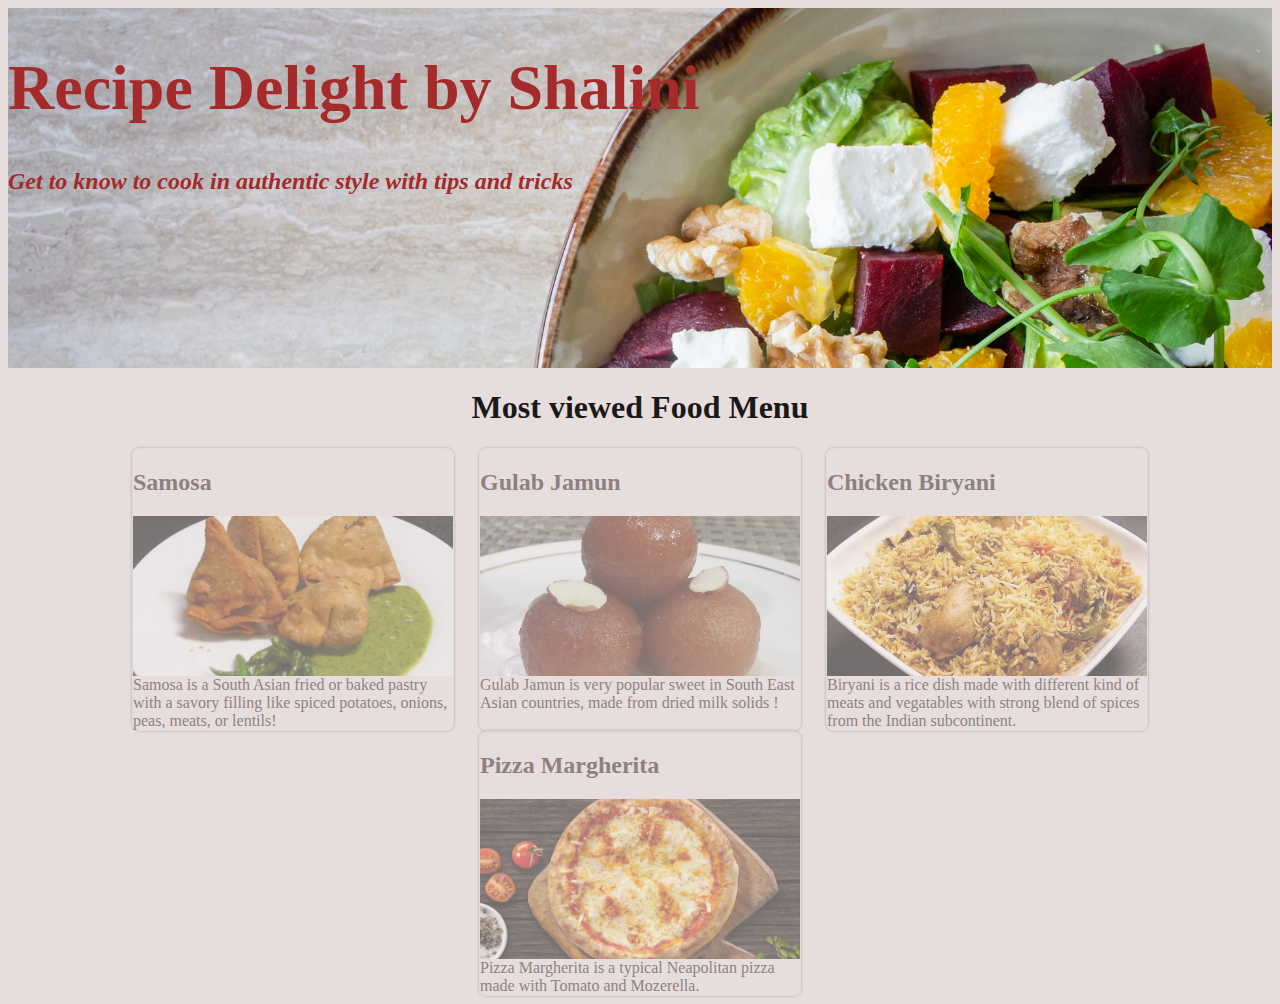
<file: index.html>
<head><link rel="preconnect" href="https://fonts.gstatic.com">
    <link href="https://fonts.googleapis.com/css2?family=Roboto&family=Tangerine" rel="stylesheet"> 
    <link rel="stylesheet" href="style.css">
</head>
    <body>
        <div class="top_image">            
            <div class="top_wrapper">
              <h1>Recipe Delight by Shalini</h1>    
                <h2><i>Get to know to cook in authentic style with tips and tricks</i></h2>
            </div>
          </div>
      <div class="header-container">
        <h1>Most viewed Food Menu</h1>
      </div>
      <div class="card-container">
        <div class="card">
          <div class="card-header">
            <h2>Samosa</h2>
          </div>
          <a href="./samosa.html">
          <div class="card-image">
            <img src="./img/samosa.jpg" alt="Samosa" />
          </div>
          </a>
          <div class="card-description">Samosa is a South Asian fried or baked pastry with a savory filling like spiced potatoes, onions, peas, meats, or lentils!</div>
        </div>
        <div class="card">
          <div class="card-header">
            <h2>Gulab Jamun</h2>
          </div>
          <a href="./gulab_jamun.html">
          <div class="card-image">
            <img src="./img/gulaab_jamun.jpg" alt="Gulab Jamun" />
          </div>
          </a>
          <div class="card-description">Gulab Jamun is very popular sweet in South East Asian countries, made from dried milk solids !</div>
        </div>
        <div class="card">
          <div class="card-header">
            <h2>Chicken Biryani</h2>
          </div>
          <a href="./chicken_biryani.html">
          <div class="card-image">
            <img src="./img/chicken_biryani.jpg" alt="Biryani" />
          </div>
        </a>
          <div class="card-description">Biryani is a rice dish made with different kind of meats and vegatables with strong blend of spices from the Indian subcontinent.</div>
        </div>
        
        <div class="card">
          <div class="card-header">
            <h2>Pizza Margherita</h2>
          </div>
          <a href="./pizza_margherita.html">
          <div class="card-image">
             <img src="./img/pizza.jpg" alt="Pizza" /> 
          </div>
          </a>
          <div class="card-description">Pizza Margherita is a typical Neapolitan pizza made with Tomato and Mozerella.</div>
        
          
        </div> 
      </div>
    </body>
</file>
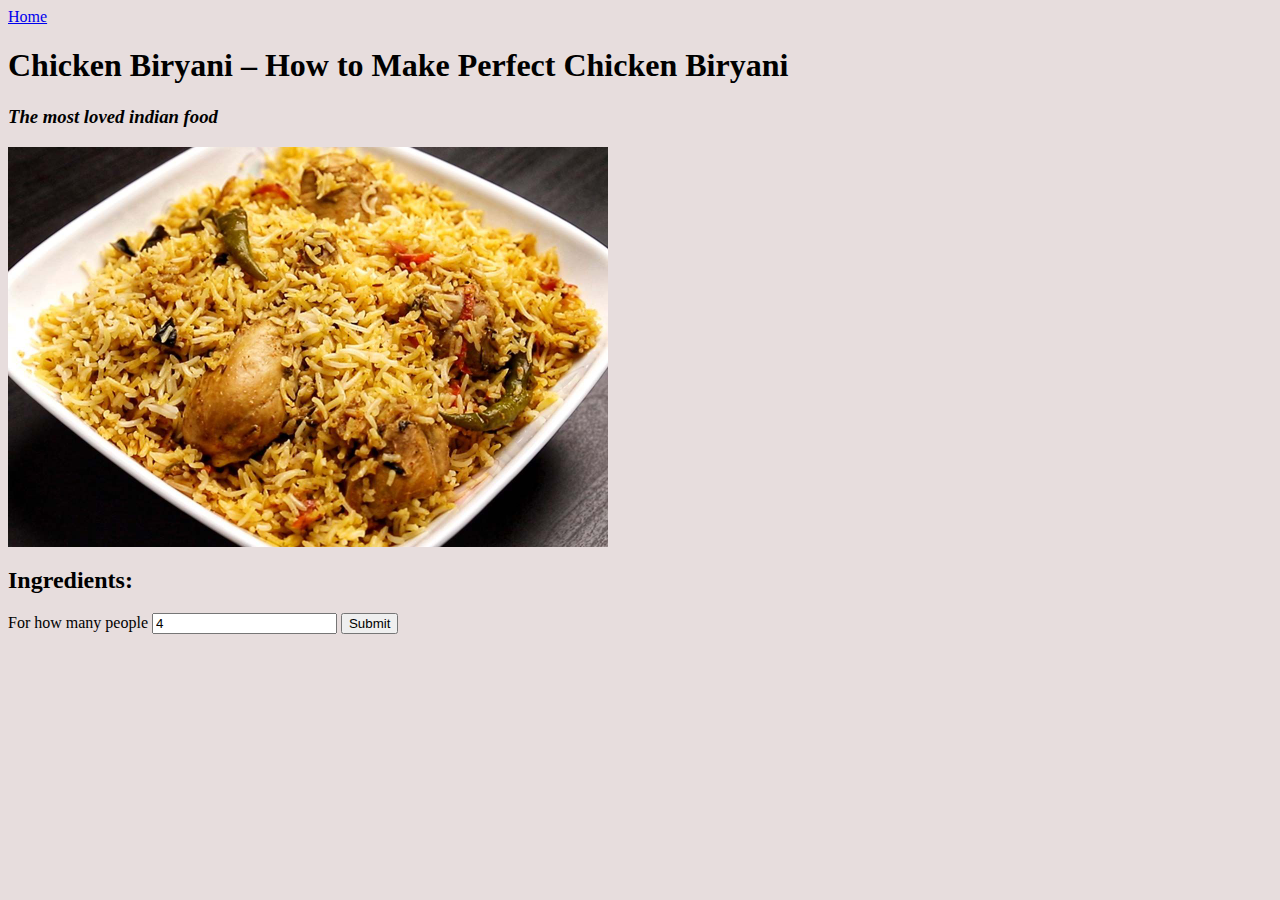
<file: chicken_biryani.html>
<head><link rel="preconnect" href="https://fonts.gstatic.com">
    <link href="https://fonts.googleapis.com/css2?family=Roboto&family=Tangerine" rel="stylesheet"> 
    <style>
        body {
            background-color: rgb(231, 221, 221);
        }
        
    </style>
</head>
    <body>
        <a href="./index.html"> Home</a>
        <h1> Chicken Biryani – How to Make Perfect Chicken Biryani <h1>
        <h3> <i> The most loved indian food  
        </i></h3>
        <img src="./img/chicken_biryani.jpg" align="center" height="400">
        <h2> Ingredients: </h2>
            <label>For how many people</label>
            <input type="text" id ="numberOfPeople" value="4" >
            <input type="submit" name="Enter" onclick="getIngredientsforCurry()">
        </body>
    </head>
</html>
</file>
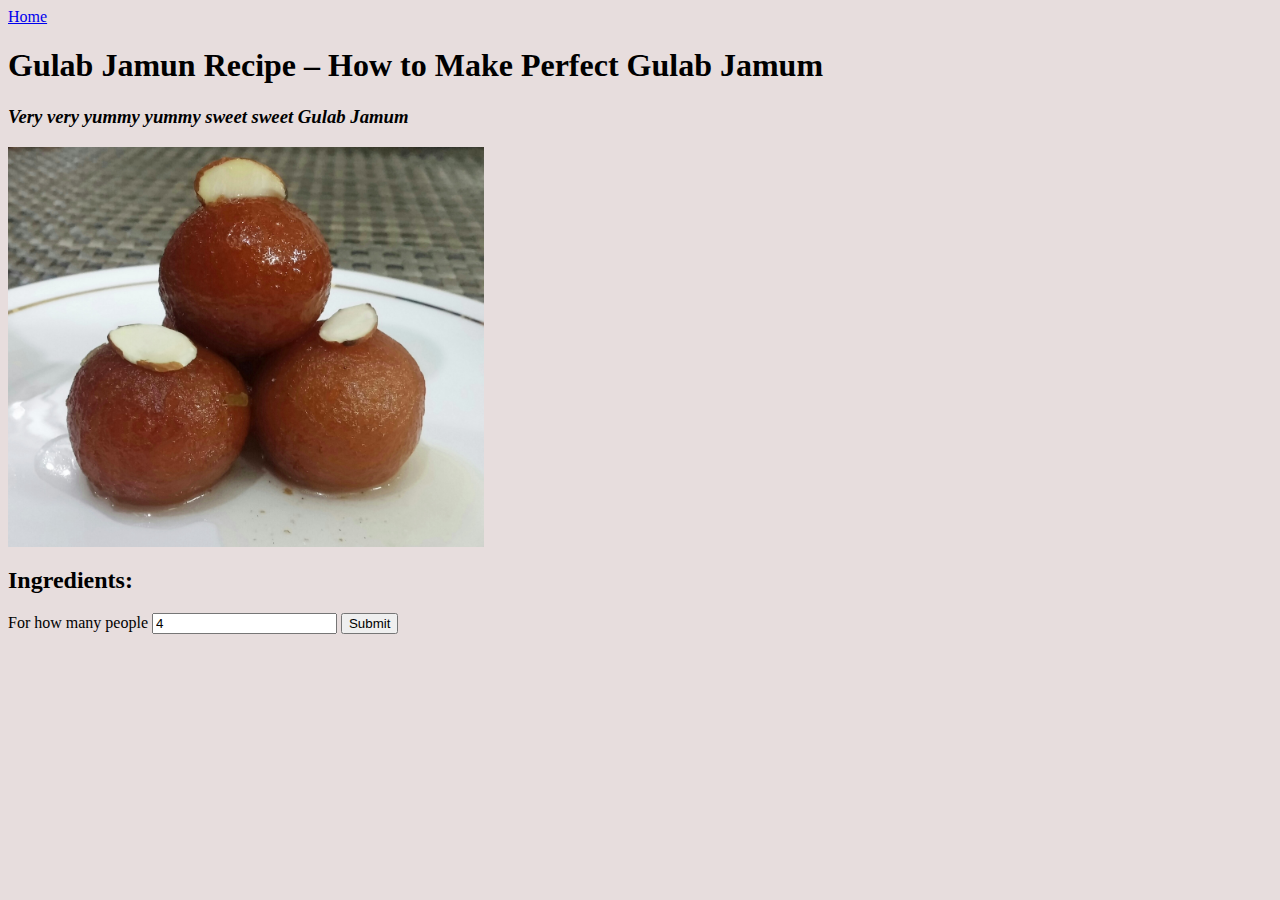
<file: gulab_jamun.html>
<head><link rel="preconnect" href="https://fonts.gstatic.com">
    <link href="https://fonts.googleapis.com/css2?family=Roboto&family=Tangerine" rel="stylesheet"> 
    <style>
        body {
            background-color: rgb(231, 221, 221);
        }
        
    </style>
</head>
    <body>
        <a href="./index.html"> Home</a>
        <h1> Gulab Jamun Recipe – How to Make Perfect Gulab Jamum <h1>
        <h3> <i> Very very yummy yummy sweet sweet Gulab Jamum
        </i></h3>
        <img src="./img/gulaab_jamun.jpg" align="center" height="400">
        <h2> Ingredients: </h2>
            <label>For how many people</label>
            <input type="text" id ="numberOfPeople" value="4" >
            <input type="submit" name="Enter" onclick="getIngredientsforCurry()">
        </body>

    </head>
</html>
</file>
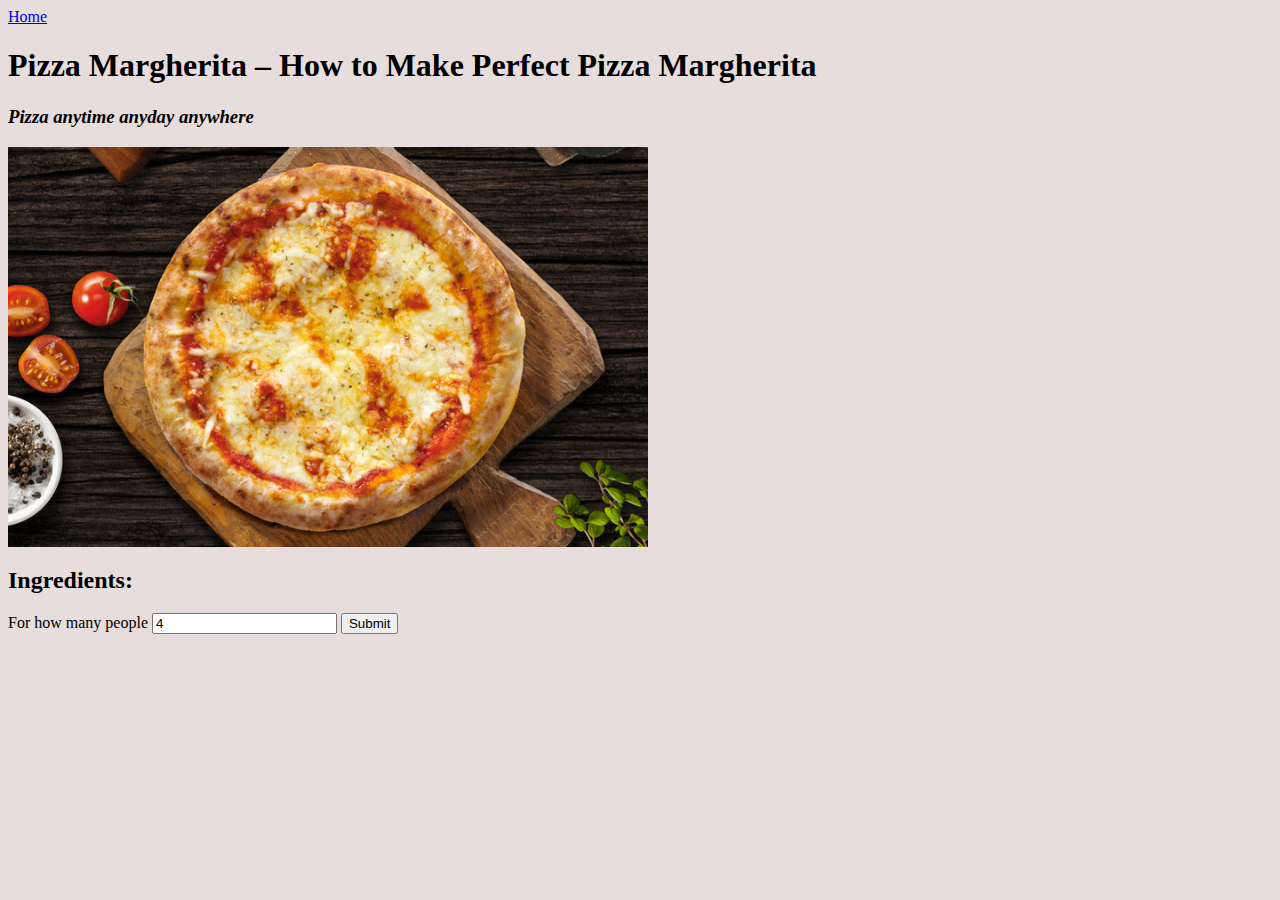
<file: pizza_margherita.html>
<head><link rel="preconnect" href="https://fonts.gstatic.com">
    <link href="https://fonts.googleapis.com/css2?family=Roboto&family=Tangerine" rel="stylesheet"> 
    <style>
        body {
            background-color: rgb(231, 221, 221);
        }
        
    </style>
    
</head>
    <body>
        <a href="./index.html"> Home</a>
        <h1> Pizza Margherita – How to Make Perfect Pizza Margherita <h1>
        <h3> <i> Pizza anytime anyday anywhere 
        </i></h3>
        <img src="./img/pizza.jpg" align="center" height="400">
        <h2> Ingredients: </h2>
            <label>For how many people</label>
            <input type="text" id ="numberOfPeople" value="4" >
            <input type="submit" name="Enter" onclick="getIngredientsforCurry()">
        </body>
    </head>
</html>
</file>
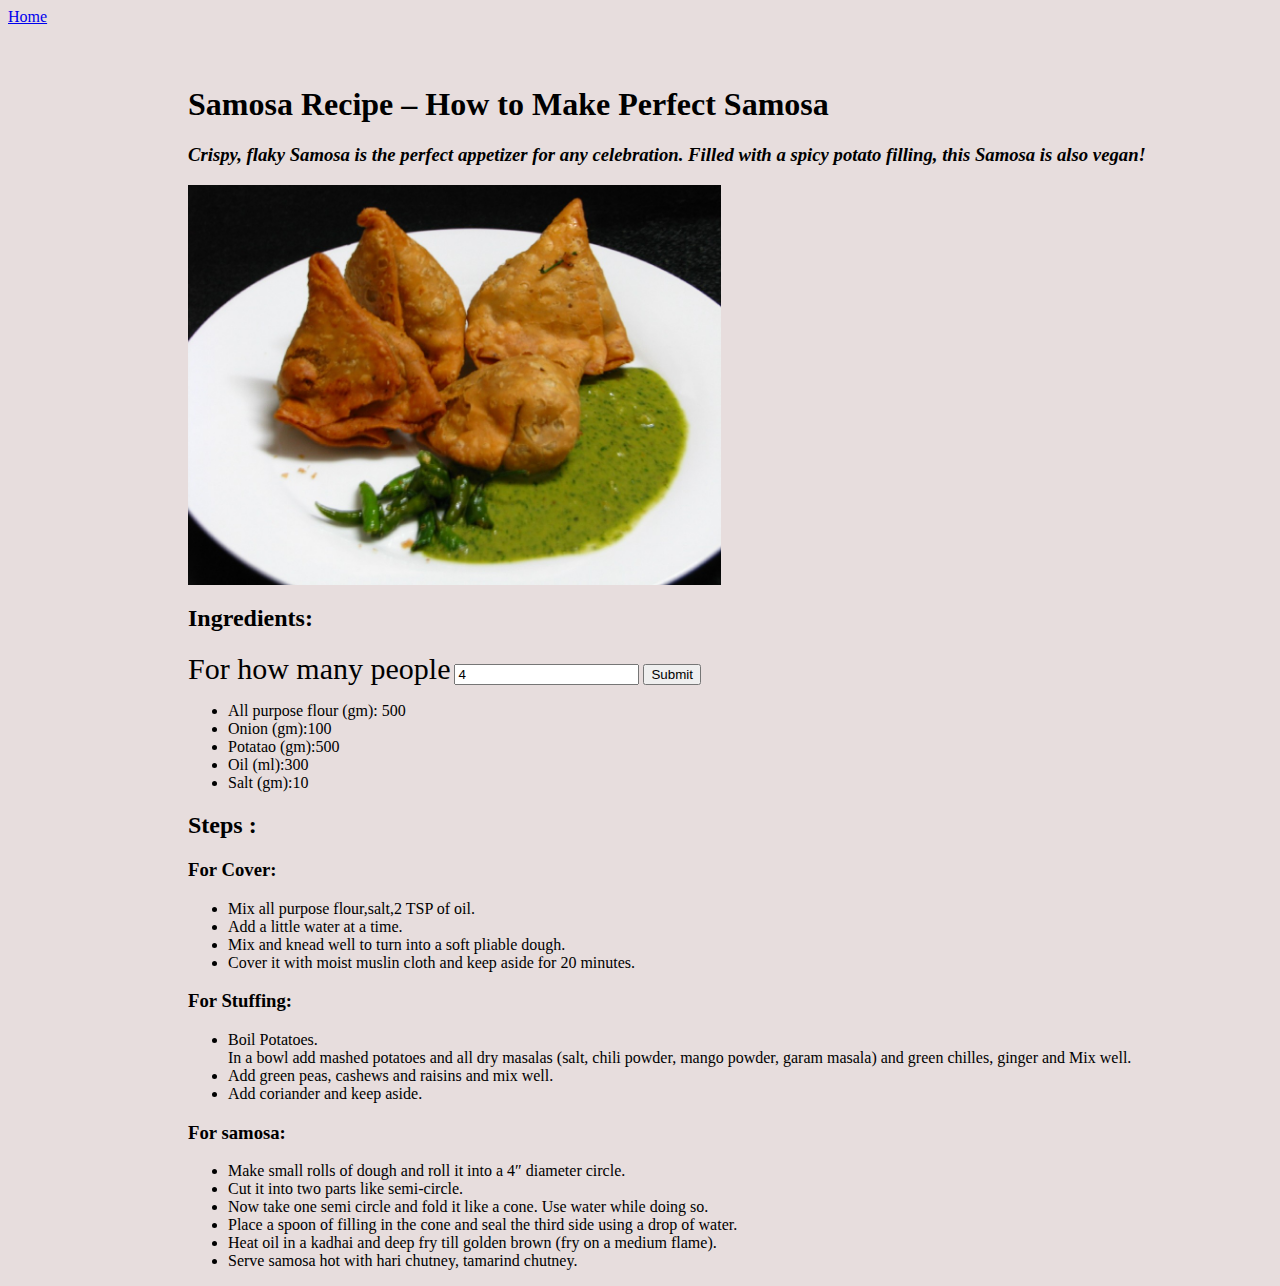
<file: samosa.html>
<head><link rel="preconnect" href="https://fonts.gstatic.com">
    <link href="https://fonts.googleapis.com/css2?family=Roboto&family=Tangerine" rel="stylesheet"> 
    <style>
        body {
            background-color: rgb(231, 221, 221);
        }
        .group {
            margin-left: 180px;
            margin-top: 60px;
        }
        .group label {
            font-size: 30px;
        }
    </style>
</head>
    <body>
        <a href="./index.html"> Home</a>
        <div class="group">
        <h1> Samosa Recipe – How to Make Perfect Samosa <h1>
        <h3> <i>Crispy, flaky Samosa is the perfect appetizer for any celebration. 
            Filled with a spicy potato filling, this Samosa is also vegan!
        </i></h3>
        <img src="./img/samosa.jpg" align="center" height="400">
        
        
            <h2> Ingredients: </h2>
            <label>For how many people</label>
            <input type="text" id ="numberOfPeople" value="4" >
            <input type="submit" name="Enter" onclick="getIngredientsforCurry()">
            
            <div>
                <ul> 
                    <li>  All purpose flour (gm): <span id="maida">500</span></li>                
                    <li>  Onion (gm):<span id="onion">100 </span> </li>                
                    <li>  Potatao (gm):<span id="potatao">500 </span></li>
                    <li>  Oil (ml):<span id="oil">300 </span> </li>                
                    <li>  Salt (gm):<span id="salt">10 </span></li>
                </div>
            
            <h2> Steps : </h2>
            
            <h3> For Cover: </h3>            
            <p>
            <ul>
            <li>Mix all purpose flour,salt,2 TSP of oil.</li>
            <li>Add a little water at a time.</li>
            <li>Mix and knead well to turn into a soft pliable dough.</li>
            <li>Cover it with moist muslin cloth and keep aside for 20 minutes.</li>
            </ul>
            </p>
            <h3>For Stuffing: </h3>            
            <ul>      
                <li>Boil Potatoes.
                </li>In a bowl add mashed potatoes and all dry masalas (salt, chili powder, mango powder, garam masala) and green chilles, ginger and Mix well.</li>
                <li>Add green peas, cashews and raisins and mix well.</li>
                <li>Add coriander and keep aside.</li>   
            </ul>
            <h3>For samosa: </h3>            
                <ul>   
                <li>Make small rolls of dough and roll it into a 4″ diameter circle.</li>
                <li>Cut it into two parts like semi-circle.</li>
                <li>Now take one semi circle and fold it like a cone. Use water while doing so.</li>
                <li>Place a spoon of filling in the cone and seal the third side using a drop of water.</li>
                <li>Heat oil in a kadhai and deep fry till golden brown (fry on a medium flame).</li>
                <li>Serve samosa hot with hari chutney, tamarind chutney.</li>
                </h1>
            </p>
        </div>
            <script>
                function getIngredientsforCurry() {
                    var people = document.getElementById("numberOfPeople").value;
                    var ingredient = {maida:500, onion:100, potatao: 500, oil:300, salt:10}; 
                    document.getElementById("maida").innerHTML = ingredient.maida * people/ 4;
                    document.getElementById("onion").innerHTML = ingredient.onion * people/4;
                    document.getElementById("potatao").innerHTML = (ingredient.potatao * people) / 4;
                    document.getElementById("oil").innerHTML = ingredient.oil * people/4;
                    document.getElementById("salt").innerHTML = (ingredient.salt * people) / 2;
                }
            </script>
        </body>
    </head>
</html>
</file>
<file: style.css>
body {
    background-color: rgb(231, 221, 221);
  }
  .header-container{
    text-align: center;
  }
  
  .top_image {
    background: url(top2.jpg) no-repeat;
    background-size: cover;
    height: 40vh;
    position: relative;
  }
  
  .top_wrapper {
    color:brown;
    position: absolute;
 
  }
  
  .top_wrapper h1 {
    font-size: 4rem;
    text-align: Left;
  }
  .header-container {
    color:rgb(26, 25, 25);
  }
  .card-container {
    color:rgb(54, 38, 38);
    display: flex;
    grid-column-gap: 25px;
    grid-row-gap: 25xp;
    justify-content: center;
    flex-wrap: wrap;
  }
  
  .card {
    width: 20rem;
    border: 1px solid #dbdbdb;
    border-radius: 0.5rem;
    opacity: 0.5;
    transition-duration: 1.5s;
    cursor: pointer;
    box-shadow: 0 0 2px 1px #aaaaaa;
  }
  
  .card:hover {
    transition-duration: 1.5s;
    box-shadow: 0 0 3px 1px #aaaaaa;
    opacity: 1;
  }
  
  .card-header {
  }
  
  .card-image > img {
    width: 100%;
    height: 10rem;
    object-fit: cover;
  }
  
  
  .card-description {
  }
</file>
